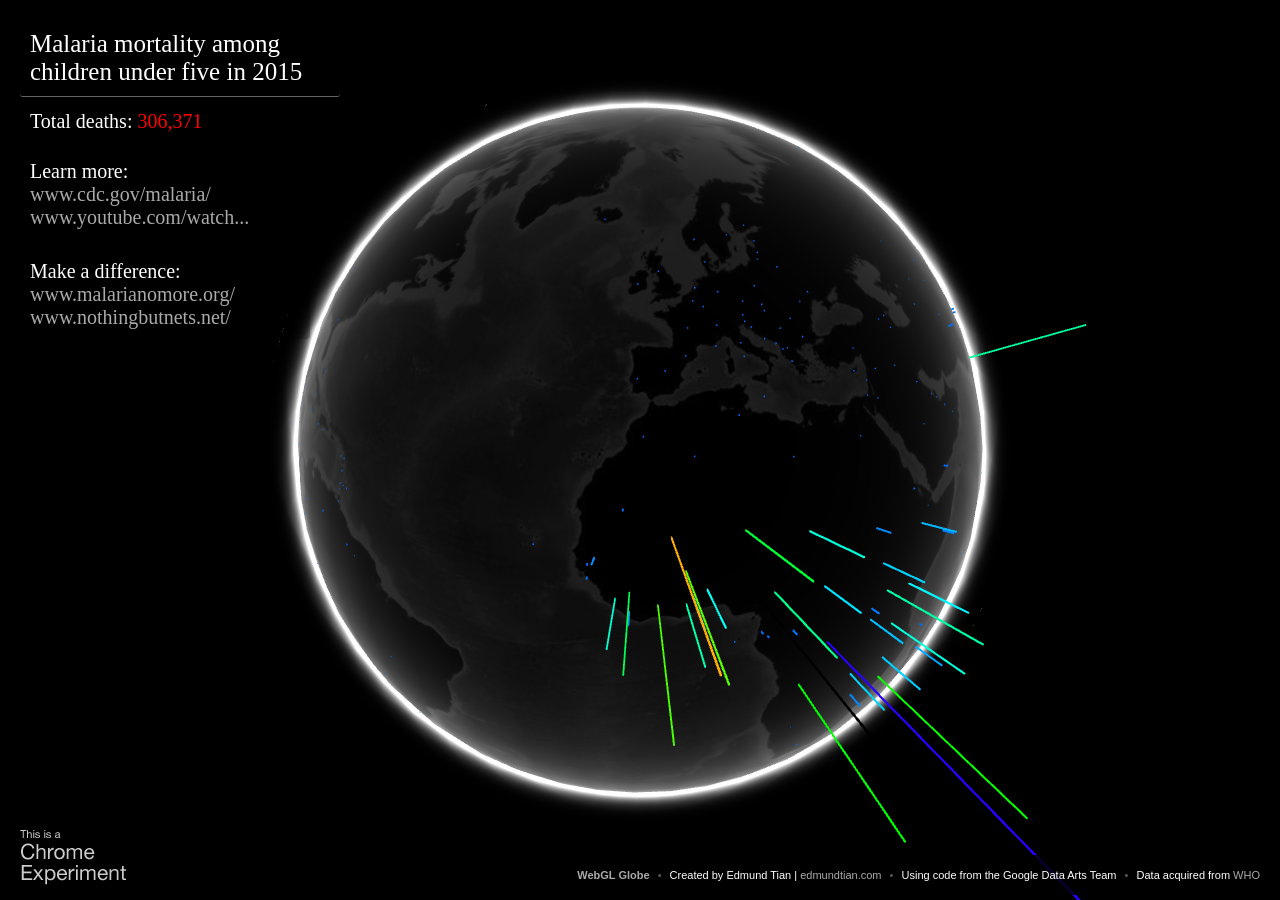
<file: index.html>
<!DOCTYPE HTML>
<html lang="en">
  <head>
    <title>WebGL Globe</title>
    <meta charset="utf-8">
    <link type="text/css" rel="stylesheet" href="style.css"/>
    </style>
  </head>
  <body>

  <div id="container"></div>

  <div id="info">
    <strong><a href="http://www.chromeexperiments.com/globe">WebGL Globe</a target="_blank"></strong> 
    <span class="bull">&bull;</span>
    </span> Created by Edmund Tian | <a href="http://edmundtian.com/" target="_blank">edmundtian.com</a>
    <span class="bull">&bull;</span> Using code from the Google Data Arts Team <span class="bull">&bull;</span> 
    Data acquired from <a href="https://data.unicef.org/topic/child-health/malaria/" target="_blank">WHO</a>
  </div>

  <div id="currentInfo">
    <span id="year1990" class="year">all</span>
    <!-- <span id="year1995" class="year">1995</span>
    <span id="year2000" class="year">2000</span> -->
  </div>

  <div id="title" class="block">
    Malaria mortality among children under five in 2015
  </div>

  <div id="total" class="block">
    Total deaths: <span id="numDeaths">306,371</span>
  </div>

  <div id="learnMore" class="block">
    Learn more:
    <a href="https://www.cdc.gov/malaria/">www.cdc.gov/malaria/</a>
    <a href="https://www.youtube.com/watch?v=Jt5u1lX9yZI" target="_blank">www.youtube.com/watch...</a>
  </div>

  <div id="makeDif" class="block">
    Make a difference:
    <a href="https://www.malarianomore.org/" target="_blank">www.malarianomore.org/</a><br>
    <a href="http://www.nothingbutnets.net/" target="_blank">www.nothingbutnets.net/</a><br>

  </div>

  <a id="ce" href="http://www.chromeexperiments.com/globe" target="_blank">
    <span>This is a Chrome Experiment</span>
  </a>

  <script type="text/javascript" src="third-party/Detector.js"></script>
  <script type="text/javascript" src="third-party/three.min.js"></script>
  <script type="text/javascript" src="third-party/Tween.js"></script>
  <script type="text/javascript" src="globe.js"></script>
  <script type="text/javascript">

    if(!Detector.webgl){
      Detector.addGetWebGLMessage();
    } else {

      var years = ['1990'];
      var container = document.getElementById('container');
      var globe = new DAT.Globe(container);

      console.log(globe);
      var i, tweens = [];
      
      var settime = function(globe, t) {
        return function() {
          new TWEEN.Tween(globe).to({time: t/years.length},500).easing(TWEEN.Easing.Cubic.EaseOut).start();
          var y = document.getElementById('year'+years[t]);
          if (y.getAttribute('class') === 'year active') {
            return;
          }
          var yy = document.getElementsByClassName('year');
          for(i=0; i<yy.length; i++) {
            yy[i].setAttribute('class','year');
          }
          y.setAttribute('class', 'year active');
        };
      };
      
      for(var i = 0; i<years.length; i++) {
        var y = document.getElementById('year'+years[i]);
        y.addEventListener('mouseover', settime(globe,i), false);
      }
      
      var xhr;
      TWEEN.start();
      
      
      xhr = new XMLHttpRequest();
      xhr.open('GET', 'data.json', true);
      xhr.onreadystatechange = function(e) {
        if (xhr.readyState === 4) {
          if (xhr.status === 200) {
            var data = JSON.parse(xhr.responseText);
            window.data = data;
            for (i=0;i<data.length;i++) {
              globe.addData(data[i][1], {format: 'magnitude', name: data[i][0], animated: true});
            }
            globe.createPoints();
            settime(globe,0)();
            globe.animate();
            document.body.style.backgroundImage = 'none'; // remove loading
          }
        }
      };
      xhr.send(null);
    }

  </script>

  </body>

</html>
</file>
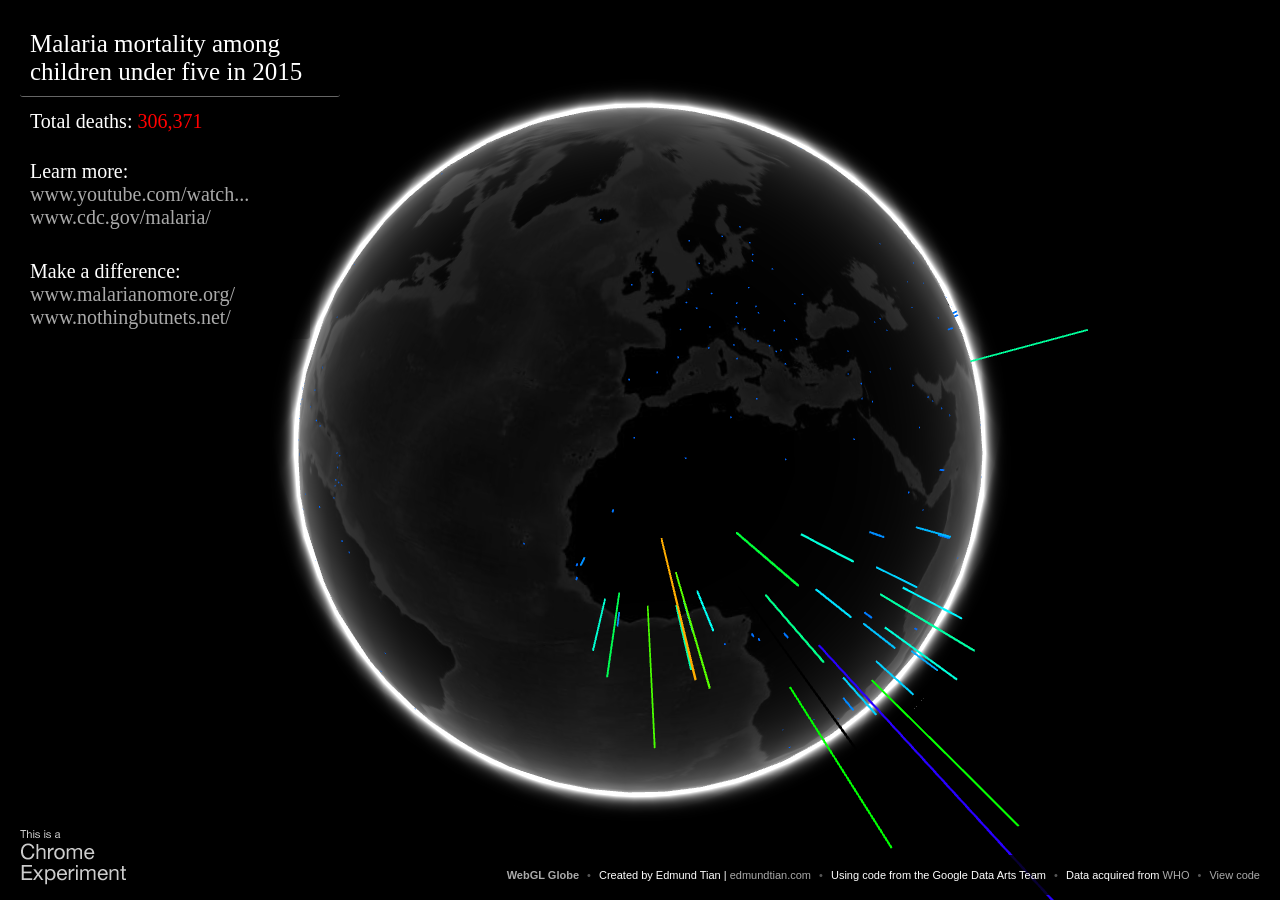
<file: home.html>
<!DOCTYPE HTML>
<html lang="en">
  <head>
    <title>WebGL Globe</title>
    <meta charset="utf-8">
    <link type="text/css" rel="stylesheet" href="style.css"/>
    </style>
  </head>
  <body>

  <div id="container"></div>

  <div id="info">
    <strong><a href="http://www.chromeexperiments.com/globe">WebGL Globe</a target="_blank"></strong> 
    <span class="bull">&bull;</span>
    </span> Created by Edmund Tian | <a href="http://edmundtian.com/" target="_blank">edmundtian.com</a>
    <span class="bull">&bull;</span> Using code from the Google Data Arts Team <span class="bull">&bull;</span> 
    Data acquired from <a href="https://data.unicef.org/topic/child-health/malaria/" target="_blank">WHO</a> <span class="bull">&bull;</span> 
    <a href="https://github.com/3dmund/malaria-visualization">View code</a>
  </div>

  <div id="currentInfo">
    <span id="year1990" class="year">all</span>
    <!-- <span id="year1995" class="year">1995</span>
    <span id="year2000" class="year">2000</span> -->
  </div>

  <div id="title" class="block">
    Malaria mortality among children under five in 2015
  </div>

  <div id="total" class="block">
    Total deaths: <span id="numDeaths">306,371</span>
  </div>

  <div id="learnMore" class="block">
    Learn more:
    <a href="https://www.youtube.com/watch?v=Jt5u1lX9yZI" target="_blank">www.youtube.com/watch...</a>
    <a href="https://www.cdc.gov/malaria/">www.cdc.gov/malaria/</a>
  </div>

  <div id="makeDif" class="block">
    Make a difference:
    <a href="https://www.malarianomore.org/" target="_blank">www.malarianomore.org/</a><br>
    <a href="http://www.nothingbutnets.net/" target="_blank">www.nothingbutnets.net/</a><br>

  </div>

  <a id="ce" href="http://www.chromeexperiments.com/globe" target="_blank">
    <span>This is a Chrome Experiment</span>
  </a>

  <script type="text/javascript" src="third-party/Detector.js"></script>
  <script type="text/javascript" src="third-party/three.min.js"></script>
  <script type="text/javascript" src="third-party/Tween.js"></script>
  <script type="text/javascript" src="globe.js"></script>
  <script type="text/javascript">

    if(!Detector.webgl){
      Detector.addGetWebGLMessage();
    } else {

      var years = ['1990'];
      var container = document.getElementById('container');
      var globe = new DAT.Globe(container);

      console.log(globe);
      var i, tweens = [];
      
      var settime = function(globe, t) {
        return function() {
          new TWEEN.Tween(globe).to({time: t/years.length},500).easing(TWEEN.Easing.Cubic.EaseOut).start();
          var y = document.getElementById('year'+years[t]);
          if (y.getAttribute('class') === 'year active') {
            return;
          }
          var yy = document.getElementsByClassName('year');
          for(i=0; i<yy.length; i++) {
            yy[i].setAttribute('class','year');
          }
          y.setAttribute('class', 'year active');
        };
      };
      
      for(var i = 0; i<years.length; i++) {
        var y = document.getElementById('year'+years[i]);
        y.addEventListener('mouseover', settime(globe,i), false);
      }
      
      var xhr;
      TWEEN.start();
      
      
      xhr = new XMLHttpRequest();
      xhr.open('GET', 'data.json', true);
      xhr.onreadystatechange = function(e) {
        if (xhr.readyState === 4) {
          if (xhr.status === 200) {
            var data = JSON.parse(xhr.responseText);
            window.data = data;
            for (i=0;i<data.length;i++) {
              globe.addData(data[i][1], {format: 'magnitude', name: data[i][0], animated: true});
            }
            globe.createPoints();
            settime(globe,0)();
            globe.animate();
            document.body.style.backgroundImage = 'none'; // remove loading
          }
        }
      };
      xhr.send(null);
    }

  </script>

  </body>

</html>
</file>
<file: style.css>
html {
  height: 100%;
}
body {
  margin: 0;
  padding: 0;
  background: #000000 url(loading.gif) center center no-repeat;
  color: #ffffff;
  font-family: sans-serif;
  font-size: 13px;
  line-height: 20px;
  height: 100%;
}

#info {

  font-size: 11px;
  position: absolute;
  bottom: 5px;
  background-color: rgba(0,0,0,0.8);
  border-radius: 3px;
  right: 10px;
  padding: 10px;

}

#currentInfo {
  width: 270px;
  position: absolute;
  left: 20px;
  top: 63px;

  background-color: rgba(0,0,0,0.2);

  /*border-top: 1px solid rgba(255,255,255,0.4);*/
  padding: 10px;
}

a {
  color: #aaa;
  text-decoration: none;
}
a:hover {
  text-decoration: underline;
}

.bull {
  padding: 0 5px;
  color: #555;
}
.block {
  position: absolute;
  width: 270px;
  left: 20px;
  background-color: rgba(0,0,0,0.2);
  border-radius: 3px;
  font: 20px Georgia;
  padding: 10px;
}
#title {
  top: 20px;
  font-size: 25px;
  width: 300px;
  border-bottom: 1px solid rgba(255,255,255,0.4);
}

#total {
  top: 100px;
}
#numDeaths {
  color: red;
}
#learnMore {
  position: absolute;
  top: 150px;
  width: 270px;
  left: 20px;
  background-color: rgba(0,0,0,0.2);
  border-radius: 3px;
  font: 20px Georgia;
  padding: 10px;
}
#makeDif {
  top: 250px;
}

.year {
  font: 16px Georgia;
  line-height: 26px;
  height: 30px;
  text-align: center;
  float: left;
  width: 90px;
  color: rgba(255, 255, 255, 0.4);

  cursor: pointer;
  -webkit-transition: all 0.1s ease-out;
}
#year1990 {
  display: none;
}

.year:hover, .year.active {
  font-size: 23px;
  color: #fff;
}

#ce span {
  display: none;
}

#ce {
  width: 107px;
  height: 55px;
  display: block;
  position: absolute;
  bottom: 15px;
  left: 20px;
  background: url(ce.png);
}
</file>
